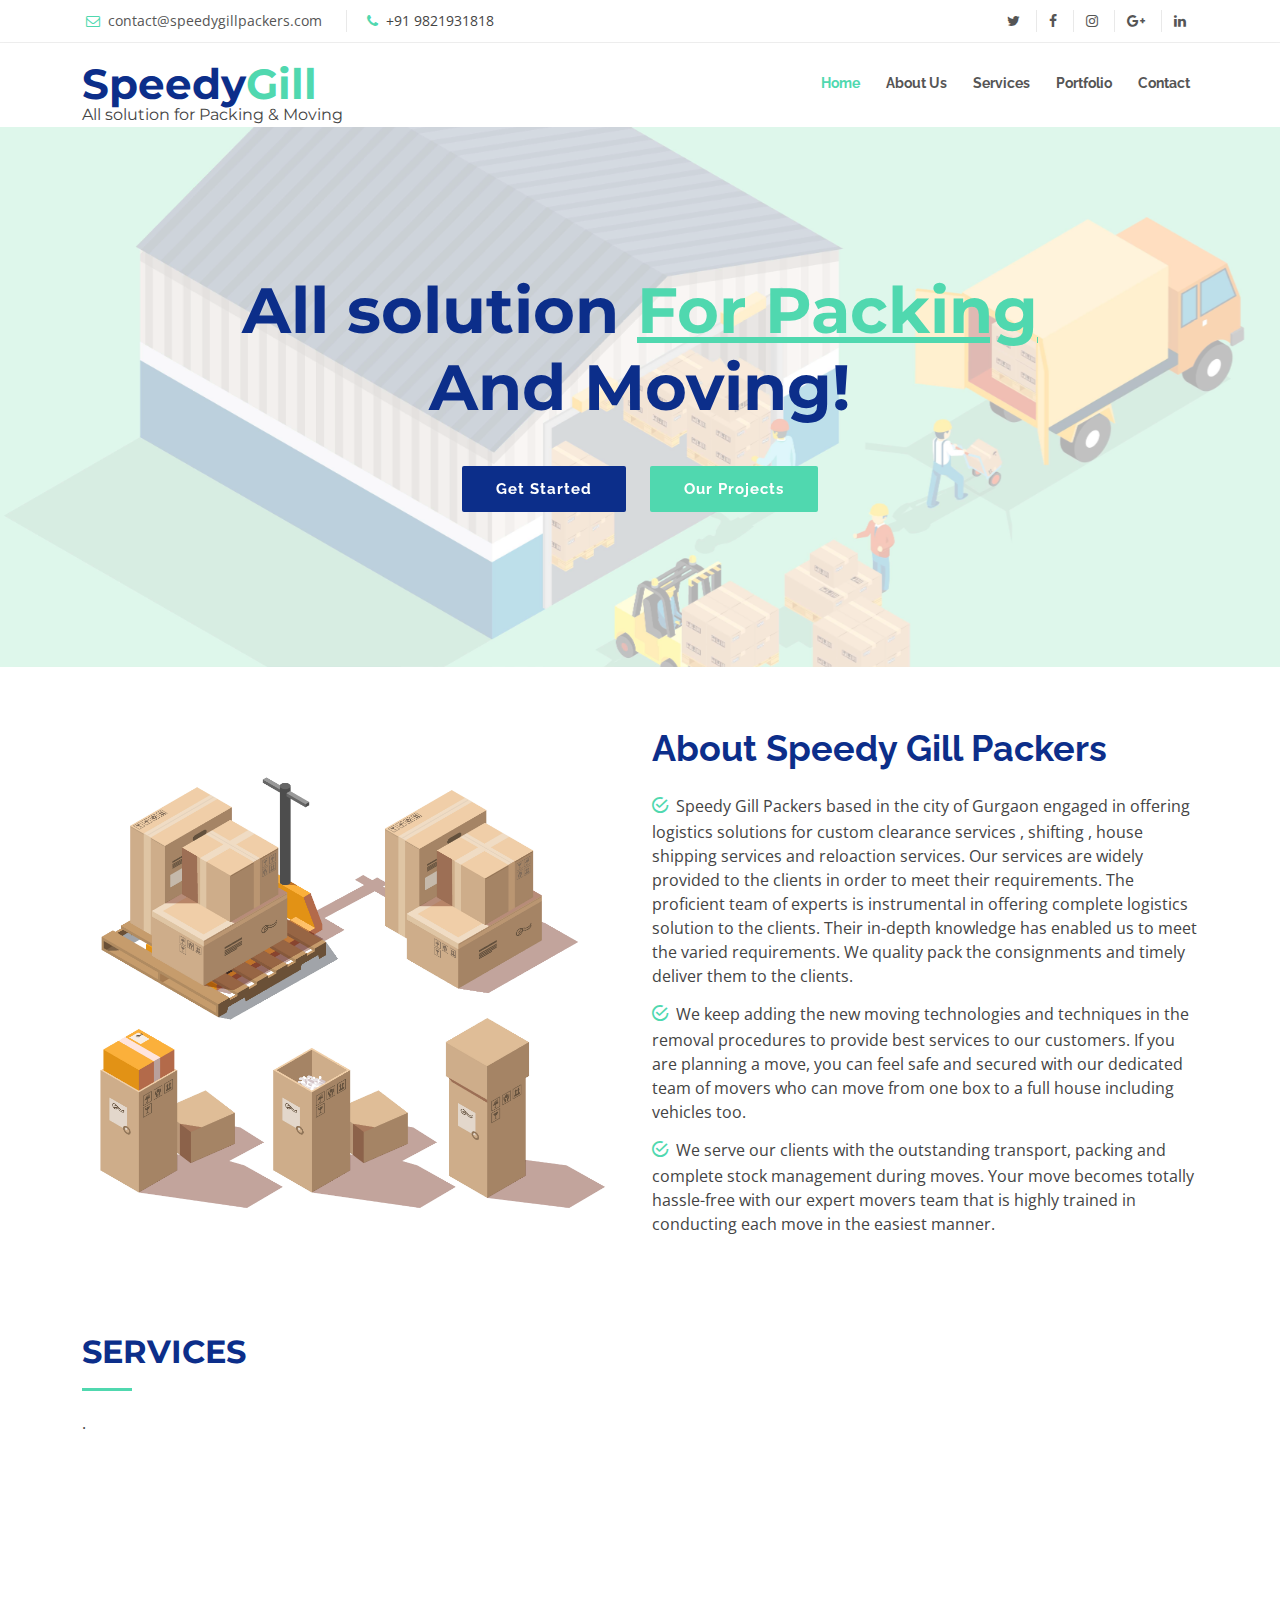
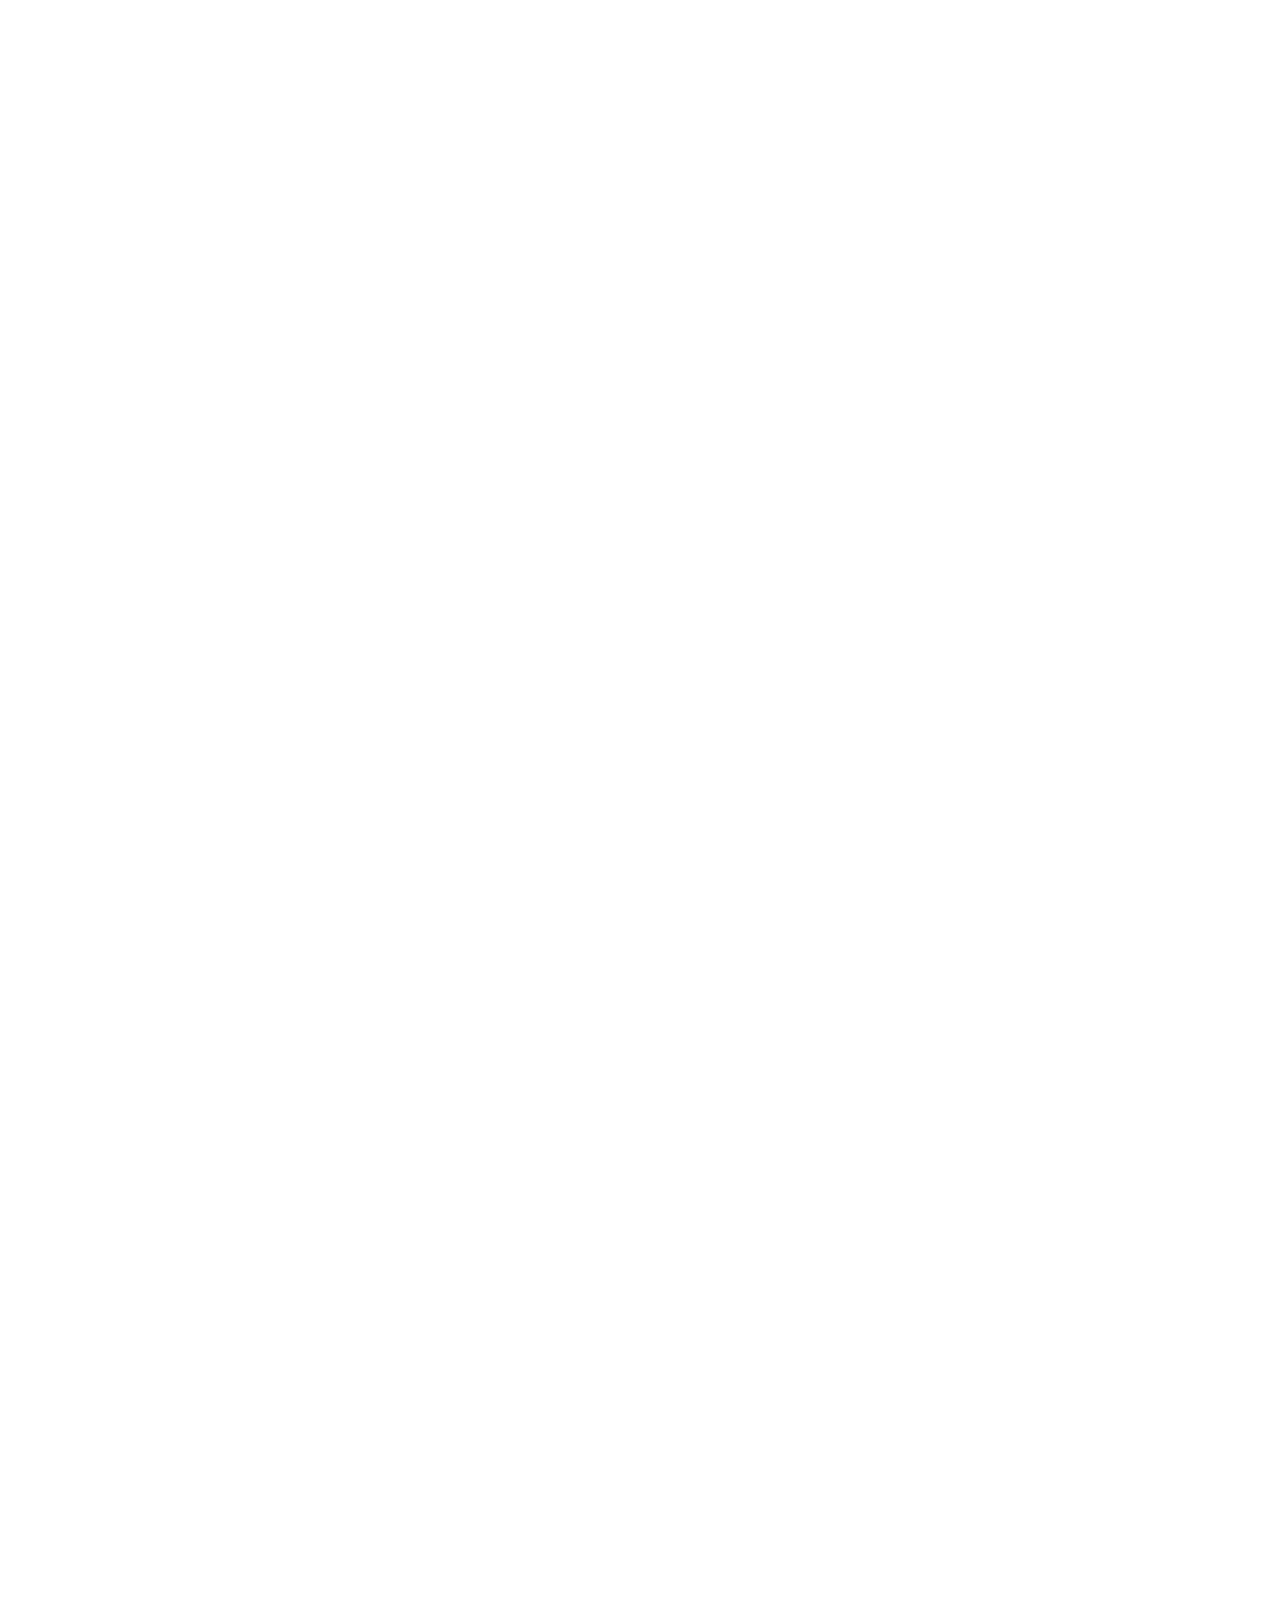
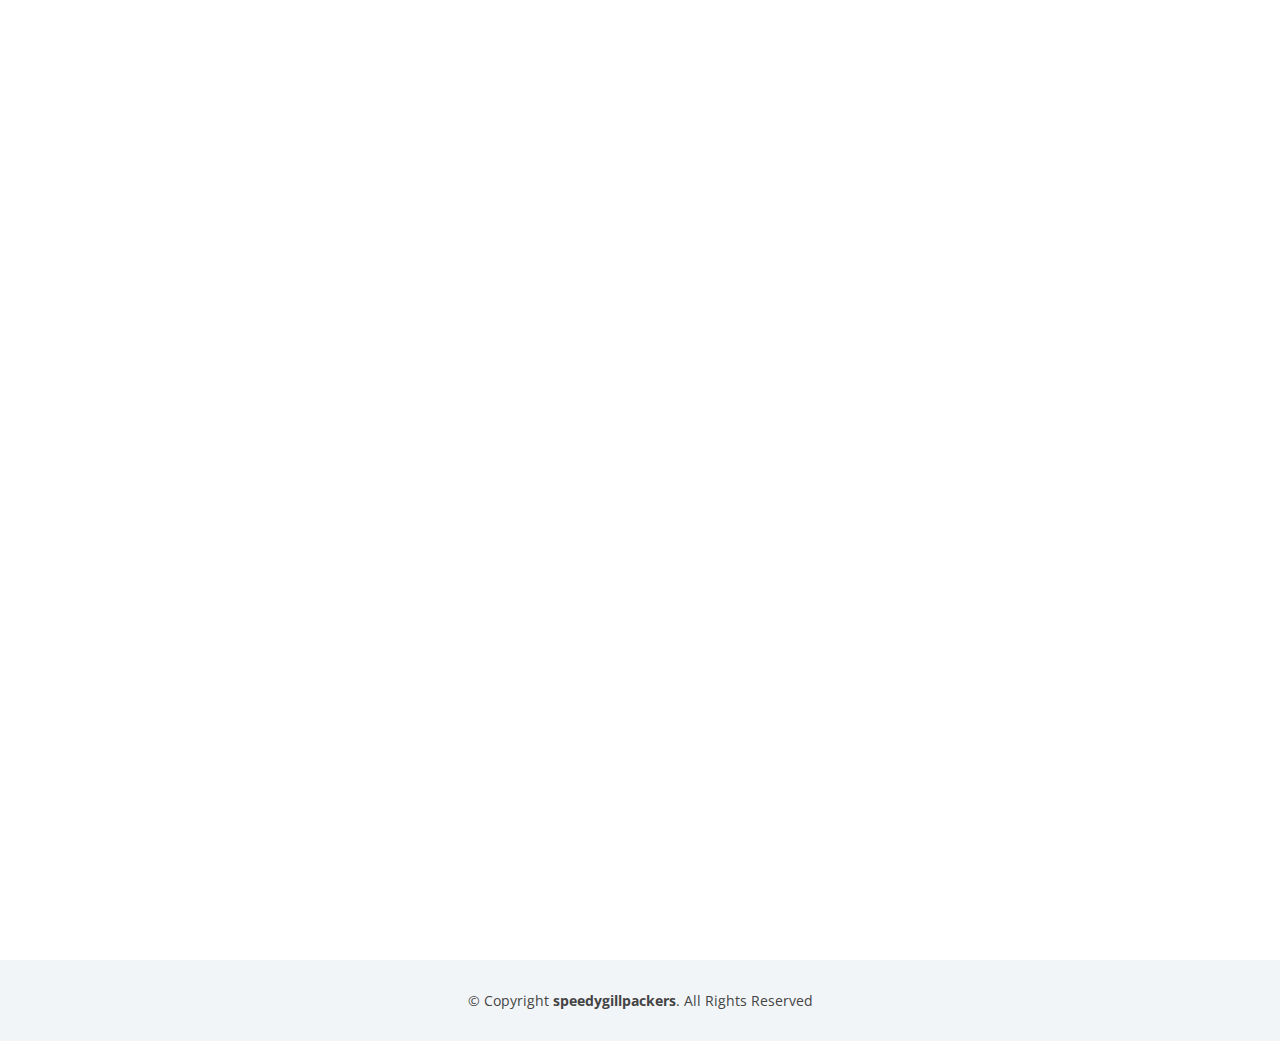
<file: index.html>
<!DOCTYPE html>
<html lang="en">

<head>
  <!-- Google Tag Manager -->
<script>(function(w,d,s,l,i){w[l]=w[l]||[];w[l].push({'gtm.start':
new Date().getTime(),event:'gtm.js'});var f=d.getElementsByTagName(s)[0],
j=d.createElement(s),dl=l!='dataLayer'?'&l='+l:'';j.async=true;j.src=
'https://www.googletagmanager.com/gtm.js?id='+i+dl;f.parentNode.insertBefore(j,f);
})(window,document,'script','dataLayer','GTM-M8RSD6TT');</script>
<!-- End Google Tag Manager -->
  <meta charset="utf-8">
  <meta content="width=device-width, initial-scale=1.0" name="viewport">

 
  <title>Speedy Gill Packers - All Solution for Packing & Moving</title>

  <meta name="description" content=" Speedy Gill Packers based in the city of Gurgaon engaged in offering logistics solutions for custom clearance services , shifting , house shipping services and reloaction services.">
  <meta name="keywords" content=" best packer and mover, packer and mover in gurgaon, household, packer in ncr, house shifting, house moving, loading and unloading" >

  <meta name="author" content="Speedy Gill Packers">

  <meta name="robots" content="index, follow">

  <link rel=“canonical” href=“https://speedygillpackers.com” />

  <!-- Favicons -->
  <link href="assets/img//sg.png" rel="icon">
  <link href="assets/img/apple-touch-icon.png" rel="apple-touch-icon">

  <!-- Google Fonts -->
  <link href="https://fonts.googleapis.com/css?family=Open+Sans:300,300i,400,400i,700,700i|Raleway:300,400,500,700,800|Montserrat:300,400,700" rel="stylesheet">

  <!-- Vendor CSS Files -->
  <link href="assets/vendor/bootstrap/css/bootstrap.min.css" rel="stylesheet">
  <link href="assets/vendor/ionicons/css/ionicons.min.css" rel="stylesheet">
  <link href="assets/vendor/animate.css/animate.min.css" rel="stylesheet">
  <link href="assets/vendor/font-awesome/css/font-awesome.min.css" rel="stylesheet">
  <link href="assets/vendor/venobox/venobox.css" rel="stylesheet">
  <link href="assets/vendor/owl.carousel/assets/owl.carousel.min.css" rel="stylesheet">
  <link href="assets/vendor/boxicons/css/boxicons.min.css" rel="stylesheet">

  <!-- Template Main CSS File -->
  <link href="assets/css/style.css" rel="stylesheet">

  <!-- =======================================================
  * Template Name: Reveal - v3.0.0
  * Template URL: https://bootstrapmade.com/reveal-bootstrap-corporate-template/
  * Author: BootstrapMade.com
  * License: https://bootstrapmade.com/license/
  ======================================================== -->
  
</head>

<body>
  <!-- Google Tag Manager (noscript) -->
<noscript><iframe src="https://www.googletagmanager.com/ns.html?id=GTM-M8RSD6TT"
height="0" width="0" style="display:none;visibility:hidden"></iframe></noscript>
<!-- End Google Tag Manager (noscript) -->

  <!-- ======= Top Bar ======= -->
  <section id="topbar" class="d-none d-lg-flex">
    <div class="container d-flex justify-content-between">
      <div class="contact-info">
        <i class="fa fa-envelope-o"></i> <a href="mailto:contact@speedygillpackers.com">contact@speedygillpackers.com</a>
        <i class="fa fa-phone"></i> +91 9821931818
      </div>
      <div class="social-links">
        <a href="#" class="twitter"><i class="fa fa-twitter"></i></a>
        <a href="https://www.facebook.com/people/Speedy-Gill-Packers-Movers-Gurgaon/100065378562647/" class="facebook"><i class="fa fa-facebook"></i></a>
        <a href="https://www.instagram.com/speedygill_packersmovers" class="instagram"><i class="fa fa-instagram"></i></a>
        <a href="#" class="google-plus"><i class="fa fa-google-plus"></i></a>
        <a href="#" class="linkedin"><i class="fa fa-linkedin"></i></a>
      </div>
    </div>
  </section><!-- End Top Bar-->

  <!-- ======= Header ======= -->
  <header id="header">
    <div class="container d-flex justify-content-between">

      <div id="logo">
        <h1><a href="index.html">Speedy<span>Gill</span></a></h1>
        <h6>All solution for Packing & Moving</h6>
        
        <!-- Uncomment below if you prefer to use an image logo -->
        <!-- <a href="index.html"><img src="assets/img/logo.png" alt="logo"></a>-->
      </div>

      <nav id="nav-menu-container">
        <ul class="nav-menu">
          <li class="menu-active"><a href="/">Home</a></li>
          <li><a href="#about">About Us</a></li>
          <li><a href="#services">Services</a></li>
          <li><a href="#portfolio">Portfolio</a></li>
          
          <!-- <li class="menu-has-children"><a href="">Drop Down</a>
            <ul>
              <li><a href="#">Drop Down 1</a></li>
              <li><a href="#">Drop Down 3</a></li>
              <li><a href="#">Drop Down 4</a></li>
              <li><a href="#">Drop Down 5</a></li>
            </ul>
          </li> -->
          <li><a href="#contact">Contact</a></li>
        </ul>
      </nav><!-- #nav-menu-container -->
    </div>
  </header><!-- End Header -->

  <!-- ======= Intro Section ======= -->
  <section id="intro">

    <div class="intro-content">
      <h2>All solution <span>For Packing</span><br>  And Moving!</h2>
      <div>
        <a href="#about" class="btn-get-started scrollto">Get Started</a>
        <a href="#portfolio" class="btn-projects scrollto">Our Projects</a>
      </div>
    </div>

    <div id="intro-carousel" class="owl-carousel">
      <div class="item" style="background-image: url('assets/img/intro-carousel/1.jpg');"></div>
      <div class="item" style="background-image: url('assets/img/intro-carousel/2.jpg');"></div>
      <div class="item" style="background-image: url('assets/img/intro-carousel/3.jpg');"></div>
      <div class="item" style="background-image: url('assets/img/intro-carousel/4.jpg');"></div>
      <div class="item" style="background-image: url('assets/img/intro-carousel/5.jpg');"></div>
    </div>

  </section><!-- End Intro Section -->

  <main id="main">

    <!-- ======= About Section ======= -->
    <section id="about" class="wow fadeInUp">
      <div class="container">
        <div class="row">
          <div class="col-lg-6 about-img">
            <img src="assets/img/goods.jpg" alt="goods">
          </div>

          <div class="col-lg-6 content">
            <h2>About Speedy Gill Packers</h2>
            
            <ul>
              <li><i class="ion-android-checkmark-circle"></i> Speedy Gill Packers based in the city of Gurgaon engaged in offering logistics solutions for custom clearance services , shifting , house shipping services and reloaction services. Our services are widely provided to the clients in order to meet their requirements. The proficient team of experts is instrumental in offering complete logistics solution to the clients. Their in-depth knowledge has enabled us to meet the varied requirements. We quality pack the consignments and timely deliver them to the clients.</li>
              <li><i class="ion-android-checkmark-circle"></i> We keep adding the new moving technologies and techniques in the removal procedures to provide best services to our customers. If you are planning a move, you can feel safe and secured with our dedicated team of movers who can move from one box to a full house including vehicles too.</li>
              <li><i class="ion-android-checkmark-circle"></i> We serve our clients with the outstanding transport, packing and complete stock management during moves. Your move becomes totally hassle-free with our expert movers team that is highly trained in conducting each move in the easiest manner.</li>
            </ul>

          </div>
        </div>

      </div>
    </section><!-- End About Section -->

    <!-- ======= Services Section ======= -->
    <section id="services">
      <div class="container">
        <div class="section-header">
          <h2>Services</h2>
          <p>.</p>
        </div>

        <div class="row">

          <div class="col-lg-6">
            <div class="box wow fadeInLeft">
              <div class="icon"><i class="fa fa-home"></i></div>
              <h4 class="title"><a href="">Household and office relocation</a></h4>
              <p class="description">Our services include Packing & Moving, Residential Relocation, Commercial Relocation, Industrial Relocation, Loading & Unloading, Packing & Unpacking Services, Warehousing Services.</p>
            </div>
          </div>

          <div class="col-lg-6">
            <div class="box wow fadeInRight">
              <div class="icon"><i class="fa fa-pied-piper-pp"></i></div>
              <h4 class="title"><a href="">Packing and unpacking service</a></h4>
              <p class="description">We offer a packing service using the latest purpose made materials and traditional skills to ensure the safest possible journey for your belongings.</p>
            </div>
          </div>

          <div class="col-lg-6">
            <div class="box wow fadeInLeft" data-wow-delay="0.2s">
              <div class="icon"><i class="fa fa-map-marker"></i></div>
              <h4 class="title"><a href="">Door-to-door service</a></h4>
              <p class="description">The Packers and Movers enlisted under the Home Relocation category provide door to door relocation & moving services with a personal touch.</p>
            </div>
          </div>

          <div class="col-lg-6">
            <div class="box wow fadeInRight" data-wow-delay="0.2s">
              <div class="icon"><i class="fa fa-car"></i></div>
              <h4 class="title"><a href="">Car and bike transportation</a></h4>
              <p class="description">We enhance the customer experience by providing on-time and fully secure car deliveries at budget rates. We endeavor to offer cost effective and personalized car and bike transportation services india.</p>
            </div>
          </div>

        </div>

      </div>
    </section><!-- End Services Section -->


    <!-- ======= Portfolio Section ======= -->
    <section id="portfolio" class="portfolio wow fadeInUp">
      <div class="container">
        <div class="section-header">
          <h2>Our Portfolio</h2>
          <p>We are committed to provide best value for money and offer hassle free resettlement services to our clients.</p>
        </div>

        <div class="row">
          <div class="col-lg-12 d-flex justify-content-center">
            <ul id="portfolio-flters">
              <li data-filter="*" class="filter-active">All</li>
              <li data-filter=".filter-packing">Packing & Moving</li>
              <li data-filter=".filter-shiping">Shipping</li>
              <li data-filter=".filter-delivery">Delivery</li>
            </ul>
          </div>
        </div>

        <div class="row portfolio-container">

          <div class="col-lg-4 portfolio-item filter-delivery">
            <img src="assets/img/portfolio/portfolio-1.jpg" class="img-fluid" alt="">
            <div class="portfolio-info">
              <h4>Delivery</h4>
              
              <a href="assets/img/portfolio/portfolio-1.jpg" data-gall="portfolioGallery" class="venobox preview-link" title="App 1"><i class="bx bx-plus"></i></a>
              
            </div>
          </div>

          <div class="col-lg-4 col-md-6 portfolio-item filter-shiping">
            <img src="assets/img/portfolio/portfolio-2.jpg" class="img-fluid" alt="portfolio">
            <div class="portfolio-info">
              <h4>Shipping</h4>
            
              <a href="assets/img/portfolio/portfolio-2.jpg" data-gall="portfolioGallery" class="venobox preview-link" title="Web 3"><i class="bx bx-plus"></i></a>
              
            </div>
          </div>

          <div class="col-lg-4 col-md-6 portfolio-item filter-shiping">
            <img src="assets/img/portfolio/portfolio-3.jpg" class="img-fluid" alt="portfolio">
            <div class="portfolio-info">
              <h4>Shiping</h4>
              
              <a href="assets/img/portfolio/portfolio-3.jpg" data-gall="portfolioGallery" class="venobox preview-link" title="App 2"><i class="bx bx-plus"></i></a>
              
            </div>
          </div>

          <div class="col-lg-4 col-md-6 portfolio-item filter-packing">
            <img src="assets/img/portfolio/portfolio-4.jpg" class="img-fluid" alt="portfolio">
            <div class="portfolio-info">
              <h4>Packing</h4>
            
              <a href="assets/img/portfolio/portfolio-4.jpg" data-gall="portfolioGallery" class="venobox preview-link" title="Card 2"><i class="bx bx-plus"></i></a>
              
            </div>
          </div>

          <div class="col-lg-4 col-md-6 portfolio-item filter-delivery">
            <img src="assets/img/portfolio/portfolio-5.jpg" class="img-fluid" alt="portfolio">
            <div class="portfolio-info">
              <h4>Delivery</h4>
              
              <a href="assets/img/portfolio/portfolio-5.jpg" data-gall="portfolioGallery" class="venobox preview-link" title="Web 2"><i class="bx bx-plus"></i></a>
              
            </div>
          </div>

          <div class="col-lg-4 col-md-6 portfolio-item filter-packing">
            <img src="assets/img/portfolio/portfolio-6.jpg" class="img-fluid" alt="portfolio">
            <div class="portfolio-info">
              <h4>Packing</h4>
             
              <a href="assets/img/portfolio/portfolio-6.jpg" data-gall="portfolioGallery" class="venobox preview-link" title="App 3"><i class="bx bx-plus"></i></a>
              
            </div>
          </div>

          <div class="col-lg-4 col-md-6 portfolio-item filter-shiping">
            <img src="assets/img/portfolio/portfolio-7.jpg" class="img-fluid" alt="portfolio">
            <div class="portfolio-info">
              <h4>Shiping</h4>
              
              <a href="assets/img/portfolio/portfolio-7.jpg" data-gall="portfolioGallery" class="venobox preview-link" title="Card 1"><i class="bx bx-plus"></i></a>
            </div>
          </div>

          <div class="col-lg-4 col-md-6 portfolio-item filter-packing">
            <img src="assets/img/portfolio/portfolio-8.jpg" class="img-fluid" alt="portfolio">
            <div class="portfolio-info">
              <h4>Packing</h4>
              
              <a href="assets/img/portfolio/portfolio-8.jpg" data-gall="portfolioGallery" class="venobox preview-link" title="Card 3"><i class="bx bx-plus"></i></a>
            </div>
          </div>

          <div class="col-lg-4 col-md-6 portfolio-item filter-delivery">
            <img src="assets/img/portfolio/portfolio-9.jpg" class="img-fluid" alt="portfolio">
            <div class="portfolio-info">
              <h4>Delivery</h4>
          
              <a href="assets/img/portfolio/portfolio-9.jpg" data-gall="portfolioGallery" class="venobox preview-link" title="Web 3"><i class="bx bx-plus"></i></a>
            </div>
          </div>

        </div>

      </div>
    </section><!-- End Portfolio Section -->


    <!-- ======= Call To Action Section ======= -->
    <section id="call-to-action" class="wow fadeInUp">
      <div class="container">
        <div class="row">
          <div class="col-lg-9 text-center text-lg-left">
            <h3 class="cta-title">Call To Action</h3>
            <p class="cta-text">Please get in touch and our expert support team will answer all your questions. A creator-friendly customer support team that’s always just a click away.</p>
          </div>
          <div class="col-lg-3 cta-btn-container text-center">
            <a class="cta-btn align-middle" href="tel:+919821931818">Call To Action</a>
          </div>
        </div>

      </div>
    </section><!-- End Call To Action Section -->

    

    <!-- ======= Contact Section ======= -->
    <section id="contact" class="wow fadeInUp">
      <div class="container">
        <div class="section-header">
          <h2>Contact Us</h2>
          
          <p>Do you have queries and not sure who to contact? Our Allied Movers & Packers Customer Care Staff can answer them all. Clients and associates, We are here to help you and reaction any concerns you might have. Please complete the form below to get in touch.</p>
        </div>

        <div class="row contact-info">

          <div class="col-md-4">
            <div class="contact-address">
              <i class="ion-ios-location-outline"></i>
              <h3>Address</h3>
              <address>Vatika Valante Block D,</address>
              <address>Sector 83 </address>
              <address>Gurugram,Haryana </address>
            </div>
          </div>

          <div class="col-md-4">
            <div class="contact-phone">
              <i class="ion-ios-telephone-outline"></i>
              <h3>Phone Number</h3>
              <p><a href="tel:+919821931818">+91 9821931818</a></p>
            </div>
          </div>

          <div class="col-md-4">
            <div class="contact-email">
              <i class="ion-ios-email-outline"></i>
              <h3>Email</h3>
              <p><a href="mailto:contact@speedygillpackers.com">contact@speedygillpackers.com</a></p>
            </div>
          </div>

        </div>
      </div>

      

      <div class="container">
        <div class="form">
          <form action="forms/contact.php" method="post" role="form" class="php-email-form">
            <div class="row">
              <div class="form-group col-md-6">
                <input type="text" name="name" class="form-control" id="name" placeholder="Your Name" data-rule="minlen:4" data-msg="Please enter at least 4 chars" />
                <div class="validate"></div>
              </div>
              <div class="form-group col-md-6 mt-3 mt-md-0">
                <input type="email" class="form-control" name="email" id="email" placeholder="Your Email" data-rule="email" data-msg="Please enter a valid email" />
                <div class="validate"></div>
              </div>
            </div>
            <div class="form-group mt-3">
              <input type="text" class="form-control" name="subject" id="subject" placeholder="Subject" data-rule="minlen:4" data-msg="Please enter at least 8 chars of subject" />
              <div class="validate"></div>
            </div>
            <div class="form-group mt-3">
              <textarea class="form-control" name="message" rows="5" data-rule="required" data-msg="Please write something for us" placeholder="Message"></textarea>
              <div class="validate"></div>
            </div>

            <div class="mb-3">
              <div class="loading">Loading</div>
              <div class="error-message"></div>
              <div class="sent-message">Your message has been sent. Thank you!</div>
            </div>

            <div class="text-center"><button type="submit">Send Message</button></div>
          </form>
        </div>

      </div>
    </section><!-- End Contact Section -->

  </main><!-- End #main -->

  <!-- ======= Footer ======= -->
  <footer id="footer">
    <div class="container">
      <div class="copyright">
        &copy; Copyright <strong>speedygillpackers</strong>. All Rights Reserved
      </div>
      <div class="credits">
        <!--
        All the links in the footer should remain intact.
        You can delete the links only if you purchased the pro version.
        Licensing information: https://bootstrapmade.com/license/
        Purchase the pro version with working PHP/AJAX contact form: https://bootstrapmade.com/buy/?theme=Reveal
      -->
        
      </div>
    </div>
  </footer><!-- End Footer -->

  <a href="#" class="back-to-top"><i class="fa fa-chevron-up"></i></a>

  <!-- Vendor JS Files -->
  <script src="assets/vendor/jquery/jquery.min.js"></script>
  <script src="assets/vendor/bootstrap/js/bootstrap.bundle.min.js"></script>
  <script src="assets/vendor/jquery.easing/jquery.easing.min.js"></script>
  <script src="assets/vendor/php-email-form/validate.js"></script>
  <script src="assets/vendor/wow/wow.min.js"></script>
  <script src="assets/vendor/venobox/venobox.min.js"></script>
  <script src="assets/vendor/owl.carousel/owl.carousel.min.js"></script>
  <script src="assets/vendor/jquery-sticky/jquery.sticky.js"></script>
  <script src="assets/vendor/superfish/superfish.min.js"></script>
  <script src="assets/vendor/hoverIntent/hoverIntent.js"></script>
  <script src="assets/vendor/isotope-layout/isotope.pkgd.min.js"></script>

  <!-- Template Main JS File -->
  <script src="assets/js/main.js"></script>

</body>

</html>
</file>
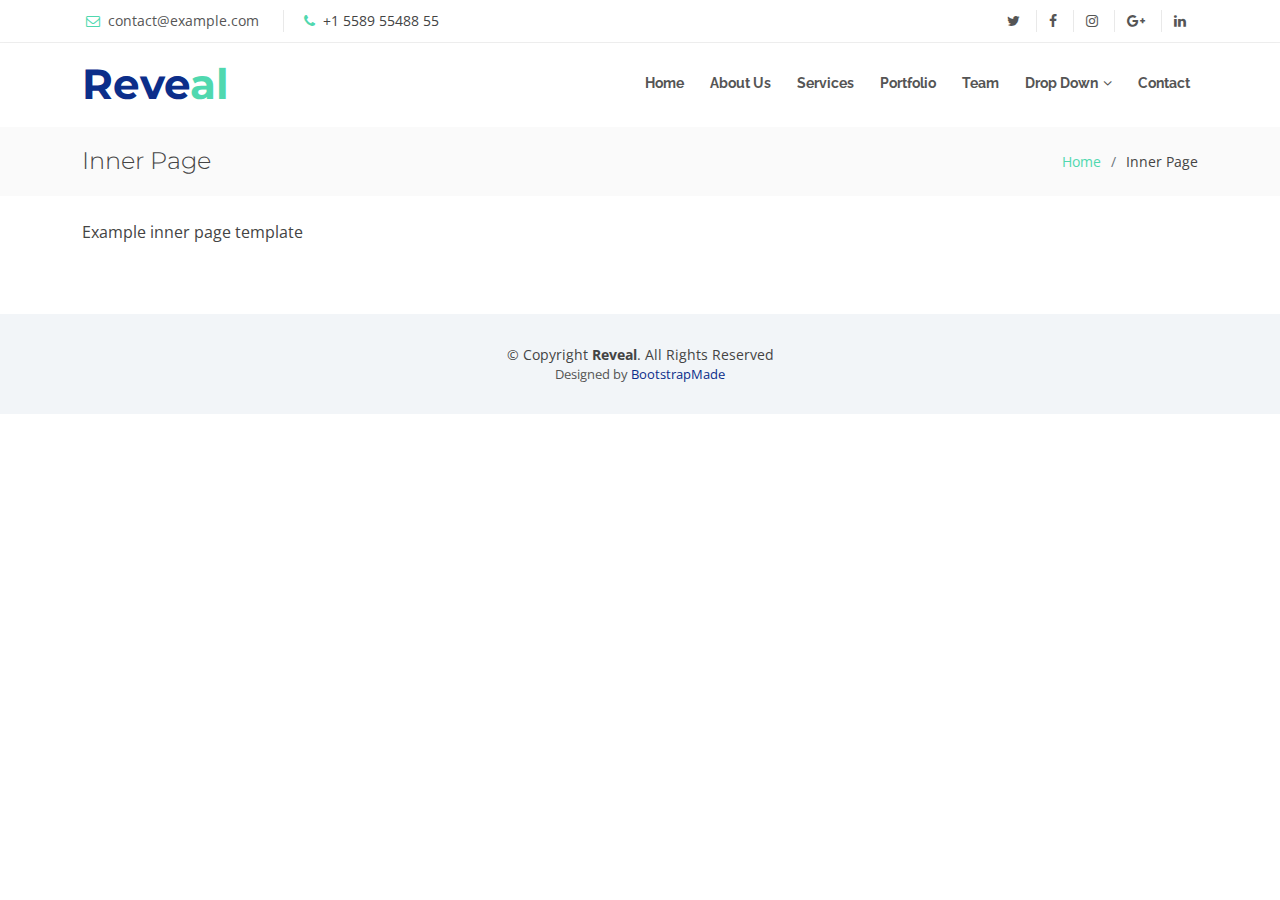
<file: inner-page.html>
<!DOCTYPE html>
<html lang="en">

<head>
  <meta charset="utf-8">
  <meta content="width=device-width, initial-scale=1.0" name="viewport">

  <title>Inner Page - Reveal Bootstrap Template</title>
  <meta content="" name="description">
  <meta content="" name="keywords">

  <!-- Favicons -->
  <link href="assets/img/favicon.png" rel="icon">
  <link href="assets/img/apple-touch-icon.png" rel="apple-touch-icon">

  <!-- Google Fonts -->
  <link href="https://fonts.googleapis.com/css?family=Open+Sans:300,300i,400,400i,700,700i|Raleway:300,400,500,700,800|Montserrat:300,400,700" rel="stylesheet">

  <!-- Vendor CSS Files -->
  <link href="assets/vendor/bootstrap/css/bootstrap.min.css" rel="stylesheet">
  <link href="assets/vendor/ionicons/css/ionicons.min.css" rel="stylesheet">
  <link href="assets/vendor/animate.css/animate.min.css" rel="stylesheet">
  <link href="assets/vendor/font-awesome/css/font-awesome.min.css" rel="stylesheet">
  <link href="assets/vendor/venobox/venobox.css" rel="stylesheet">
  <link href="assets/vendor/owl.carousel/assets/owl.carousel.min.css" rel="stylesheet">
  <link href="assets/vendor/boxicons/css/boxicons.min.css" rel="stylesheet">

  <!-- Template Main CSS File -->
  <link href="assets/css/style.css" rel="stylesheet">

  <!-- =======================================================
  * Template Name: Reveal - v3.0.0
  * Template URL: https://bootstrapmade.com/reveal-bootstrap-corporate-template/
  * Author: BootstrapMade.com
  * License: https://bootstrapmade.com/license/
  ======================================================== -->
</head>

<body>

  <!-- ======= Top Bar ======= -->
  <section id="topbar" class="d-none d-lg-flex">
    <div class="container d-flex justify-content-between">
      <div class="contact-info">
        <i class="fa fa-envelope-o"></i> <a href="mailto:contact@example.com">contact@example.com</a>
        <i class="fa fa-phone"></i> +1 5589 55488 55
      </div>
      <div class="social-links">
        <a href="#" class="twitter"><i class="fa fa-twitter"></i></a>
        <a href="#" class="facebook"><i class="fa fa-facebook"></i></a>
        <a href="#" class="instagram"><i class="fa fa-instagram"></i></a>
        <a href="#" class="google-plus"><i class="fa fa-google-plus"></i></a>
        <a href="#" class="linkedin"><i class="fa fa-linkedin"></i></a>
      </div>
    </div>
  </section><!-- End Top Bar-->

  <!-- ======= Header ======= -->
  <header id="header">
    <div class="container d-flex justify-content-between">

      <div id="logo">
        <h1><a href="index.html">Reve<span>al</span></a></h1>
        <!-- Uncomment below if you prefer to use an image logo -->
        <!-- <a href="index.html"><img src="assets/img/logo.png" alt=""></a>-->
      </div>

      <nav id="nav-menu-container">
        <ul class="nav-menu">
          <li><a href="index.html">Home</a></li>
          <li><a href="#about">About Us</a></li>
          <li><a href="#services">Services</a></li>
          <li><a href="#portfolio">Portfolio</a></li>
          <li><a href="#team">Team</a></li>
          <li class="menu-has-children"><a href="">Drop Down</a>
            <ul>
              <li><a href="#">Drop Down 1</a></li>
              <li><a href="#">Drop Down 3</a></li>
              <li><a href="#">Drop Down 4</a></li>
              <li><a href="#">Drop Down 5</a></li>
            </ul>
          </li>
          <li><a href="#contact">Contact</a></li>
        </ul>
      </nav><!-- #nav-menu-container -->
    </div>
  </header><!-- End Header -->

  <main id="main">

    <!-- ======= Breadcrumbs Section ======= -->
    <section class="breadcrumbs">
      <div class="container">

        <div class="d-flex justify-content-between align-items-center">
          <h2>Inner Page</h2>
          <ol>
            <li><a href="index.html">Home</a></li>
            <li>Inner Page</li>
          </ol>
        </div>

      </div>
    </section><!-- End Breadcrumbs Section -->

    <section class="inner-page pt-4">
      <div class="container">
        <p>
          Example inner page template
        </p>
      </div>
    </section>

  </main><!-- End #main -->

  <!-- ======= Footer ======= -->
  <footer id="footer">
    <div class="container">
      <div class="copyright">
        &copy; Copyright <strong>Reveal</strong>. All Rights Reserved
      </div>
      <div class="credits">
        <!--
        All the links in the footer should remain intact.
        You can delete the links only if you purchased the pro version.
        Licensing information: https://bootstrapmade.com/license/
        Purchase the pro version with working PHP/AJAX contact form: https://bootstrapmade.com/buy/?theme=Reveal
      -->
        Designed by <a href="https://bootstrapmade.com/">BootstrapMade</a>
      </div>
    </div>
  </footer><!-- End Footer -->

  <a href="#" class="back-to-top"><i class="fa fa-chevron-up"></i></a>

  <!-- Vendor JS Files -->
  <script src="assets/vendor/jquery/jquery.min.js"></script>
  <script src="assets/vendor/bootstrap/js/bootstrap.bundle.min.js"></script>
  <script src="assets/vendor/jquery.easing/jquery.easing.min.js"></script>
  <script src="assets/vendor/php-email-form/validate.js"></script>
  <script src="assets/vendor/wow/wow.min.js"></script>
  <script src="assets/vendor/venobox/venobox.min.js"></script>
  <script src="assets/vendor/owl.carousel/owl.carousel.min.js"></script>
  <script src="assets/vendor/jquery-sticky/jquery.sticky.js"></script>
  <script src="assets/vendor/superfish/superfish.min.js"></script>
  <script src="assets/vendor/hoverIntent/hoverIntent.js"></script>
  <script src="assets/vendor/isotope-layout/isotope.pkgd.min.js"></script>

  <!-- Template Main JS File -->
  <script src="assets/js/main.js"></script>

</body>

</html>
</file>
<file: assets/vendor/venobox/venobox.css>
/* ------ venobox.css --------*/
.vbox-overlay *, .vbox-overlay *:before, .vbox-overlay *:after{
    -webkit-backface-visibility: hidden;
    -webkit-box-sizing:border-box;
    -moz-box-sizing:border-box;
    box-sizing:border-box;
}
.vbox-overlay * { 
    -webkit-backface-visibility: visible;
    backface-visibility: visible;
}
.vbox-overlay{
    display: -webkit-flex;
    display: flex;
    -webkit-flex-direction: column;
    flex-direction: column;
    -webkit-justify-content: center;
    justify-content: center;
    -webkit-align-items: center;
    align-items: center;
    position: fixed;
    left: 0;
    top: 0;
    bottom: 0;
    right: 0;
    z-index: 999999;
}

/* ----- navigation ----- */
.vbox-title{
    width: 100%;
    height: 40px;
    float: left;
    text-align: center;
    line-height: 28px;
    font-size: 12px;
    padding: 6px 50px;
    overflow: hidden;
    position: fixed;
    display: none;
    left: 0;
    z-index: 89;
}
.vbox-close{
    cursor: pointer;
    position: fixed;
    top: -1px;
    right: 0;
    width: 50px;
    height: 40px;
    padding: 6px;
    display: block;
    background-position:10px center;
    overflow: hidden;
    font-size: 24px;
    line-height: 1;
    text-align: center;
    z-index: 99;
}
.vbox-left{
    cursor: pointer;
    position: fixed;
    left: 0;
    height: 40px;
    overflow: hidden;
    line-height: 28px;
    font-size: 12px;
    z-index: 99;
    display: flex;
    align-items:center;
}
.vbox-num{
    display: inline-block;
    margin: 6px 0 6px 15px;
}
/* ----- Social share ----- */
.vbox-share{
    line-height: 28px;
    font-size: 12px;
    overflow: hidden;
    position: fixed;
    left: 0;
    z-index: 98;
    display: flex;
    align-items:center;
    justify-content: center;
    width: 100%;
    text-align: center;
}
.vbox-share svg{
    max-height: 28px;
    width: 28px;
    z-index: 10;
    margin-left: 12px;
    margin-top: 6px;
    margin-bottom: 6px;
    vertical-align: middle;
}


/* ----- navigation ARROWS ----- */
.vbox-next, .vbox-prev{
    position: fixed;
    top: 50%;
    margin-top: -15px;
    overflow: hidden;
    cursor: pointer;
    display: block;
    width: 45px;
    height: 45px;
    z-index: 99;
}
.vbox-next span, .vbox-prev span{
    position: relative;
    width: 20px;
    height: 20px;
    border: 2px solid transparent;
    border-top-color: #B6B6B6;
    border-right-color: #B6B6B6;
    text-indent: -100px;
    position: absolute;
    top: 8px;
    display: block;
}
.vbox-prev{
    left: 15px;
}
.vbox-next{
    right: 15px;
}
.vbox-prev span{
    left: 10px;
    -ms-transform: rotate(-135deg);
    -webkit-transform: rotate(-135deg);
    transform: rotate(-135deg);
}
.vbox-next span{
    -ms-transform: rotate(45deg);
    -webkit-transform: rotate(45deg);
    transform: rotate(45deg);
    right: 10px;
}
/* ------- inline window ------ */
.vbox-inline{
    width: 420px;
    height: 315px;
    height: 70vh;
    padding: 10px;
    background: #fff;
    margin: 0 auto;
    overflow: auto;
    text-align: left;
}
/* ------- Video & iFrames window ------ */
.venoframe{
    max-width: 100%;
    width: 100%;
    border: none;
    width: 100%;
    height: 260px;
    height: 70vh;
}
.venoframe.vbvid{
    height: 260px;
}
@media (min-width: 768px) {
    .venoframe, .vbox-inline{
        width: 90%;
        height: 360px;
        height: 70vh;
    }
    .venoframe.vbvid{
        width: 640px;
        height: 360px;
    }
}
@media (min-width: 992px) {
    .venoframe, .vbox-inline{
        max-width: 1200px;
        width: 80%;
        height: 540px;
        height: 70vh;
    }
    .venoframe.vbvid{
        width: 960px;
        height: 540px;
    }
}
/* 
Please do NOT edit this part! 
or at least read this note: http://i.imgur.com/7C0ws9e.gif
*/
.vbox-open{
    overflow: hidden;
}
.vbox-container{
    position: absolute;
    left: 0;
    right: 0;
    top: 0;
    bottom: 0;
    overflow-x: hidden;
    overflow-y: scroll;
    overflow-scrolling: touch;
    -webkit-overflow-scrolling: touch;
    z-index: 20;
    max-height: 100%;

}

.vbox-content{
    text-align: center;
    float: left;
    width: 100%;
    position: relative;
    overflow: hidden;
    padding: 20px 4%;
}
.vbox-container img{
    max-width: 100%;
    height: auto;
}
.vbox-figlio{
    box-shadow: 0 0 12px rgba(0,0,0,0.19), 0 6px 6px rgba(0,0,0,0.23);
    max-width: 100%;
    text-align: initial;
}
img.vbox-figlio{
    -webkit-user-select: none;
-khtml-user-select: none;
-moz-user-select: none;
-o-user-select: none;
user-select: none;
}
.vbox-content.swipe-left{
    margin-left: -200px !important;
}
.vbox-content.swipe-right{
    margin-left: 200px !important;
}
.vbox-animated{
    webkit-transition: margin 300ms ease-out;
    transition: margin 300ms ease-out;
}

/* ---------- preloader ----------
 * SPINKIT 
 * http://tobiasahlin.com/spinkit/
-------------------------------- */
.sk-double-bounce,.sk-rotating-plane{width:40px;height:40px;margin:40px auto}.sk-rotating-plane{background-color:#333;-webkit-animation:sk-rotatePlane 1.2s infinite ease-in-out;animation:sk-rotatePlane 1.2s infinite ease-in-out}@-webkit-keyframes sk-rotatePlane{0%{-webkit-transform:perspective(120px) rotateX(0) rotateY(0);transform:perspective(120px) rotateX(0) rotateY(0)}50%{-webkit-transform:perspective(120px) rotateX(-180.1deg) rotateY(0);transform:perspective(120px) rotateX(-180.1deg) rotateY(0)}100%{-webkit-transform:perspective(120px) rotateX(-180deg) rotateY(-179.9deg);transform:perspective(120px) rotateX(-180deg) rotateY(-179.9deg)}}@keyframes sk-rotatePlane{0%{-webkit-transform:perspective(120px) rotateX(0) rotateY(0);transform:perspective(120px) rotateX(0) rotateY(0)}50%{-webkit-transform:perspective(120px) rotateX(-180.1deg) rotateY(0);transform:perspective(120px) rotateX(-180.1deg) rotateY(0)}100%{-webkit-transform:perspective(120px) rotateX(-180deg) rotateY(-179.9deg);transform:perspective(120px) rotateX(-180deg) rotateY(-179.9deg)}}.sk-double-bounce{position:relative}.sk-double-bounce .sk-child{width:100%;height:100%;border-radius:50%;background-color:#333;opacity:.6;position:absolute;top:0;left:0;-webkit-animation:sk-doubleBounce 2s infinite ease-in-out;animation:sk-doubleBounce 2s infinite ease-in-out}.sk-chasing-dots .sk-child,.sk-spinner-pulse,.sk-three-bounce .sk-child{background-color:#333;border-radius:100%}.sk-double-bounce .sk-double-bounce2{-webkit-animation-delay:-1s;animation-delay:-1s}@-webkit-keyframes sk-doubleBounce{0%,100%{-webkit-transform:scale(0);transform:scale(0)}50%{-webkit-transform:scale(1);transform:scale(1)}}@keyframes sk-doubleBounce{0%,100%{-webkit-transform:scale(0);transform:scale(0)}50%{-webkit-transform:scale(1);transform:scale(1)}}.sk-wave{margin:40px auto;width:50px;height:40px;text-align:center;font-size:10px}.sk-wave .sk-rect{background-color:#333;height:100%;width:6px;display:inline-block;-webkit-animation:sk-waveStretchDelay 1.2s infinite ease-in-out;animation:sk-waveStretchDelay 1.2s infinite ease-in-out}.sk-wave .sk-rect1{-webkit-animation-delay:-1.2s;animation-delay:-1.2s}.sk-wave .sk-rect2{-webkit-animation-delay:-1.1s;animation-delay:-1.1s}.sk-wave .sk-rect3{-webkit-animation-delay:-1s;animation-delay:-1s}.sk-wave .sk-rect4{-webkit-animation-delay:-.9s;animation-delay:-.9s}.sk-wave .sk-rect5{-webkit-animation-delay:-.8s;animation-delay:-.8s}@-webkit-keyframes sk-waveStretchDelay{0%,100%,40%{-webkit-transform:scaleY(.4);transform:scaleY(.4)}20%{-webkit-transform:scaleY(1);transform:scaleY(1)}}@keyframes sk-waveStretchDelay{0%,100%,40%{-webkit-transform:scaleY(.4);transform:scaleY(.4)}20%{-webkit-transform:scaleY(1);transform:scaleY(1)}}.sk-wandering-cubes{margin:40px auto;width:40px;height:40px;position:relative}.sk-wandering-cubes .sk-cube{background-color:#333;width:10px;height:10px;position:absolute;top:0;left:0;-webkit-animation:sk-wanderingCube 1.8s ease-in-out -1.8s infinite both;animation:sk-wanderingCube 1.8s ease-in-out -1.8s infinite both}.sk-chasing-dots,.sk-spinner-pulse{width:40px;height:40px;margin:40px auto}.sk-wandering-cubes .sk-cube2{-webkit-animation-delay:-.9s;animation-delay:-.9s}@-webkit-keyframes sk-wanderingCube{0%{-webkit-transform:rotate(0);transform:rotate(0)}25%{-webkit-transform:translateX(30px) rotate(-90deg) scale(.5);transform:translateX(30px) rotate(-90deg) scale(.5)}50%{-webkit-transform:translateX(30px) translateY(30px) rotate(-179deg);transform:translateX(30px) translateY(30px) rotate(-179deg)}50.1%{-webkit-transform:translateX(30px) translateY(30px) rotate(-180deg);transform:translateX(30px) translateY(30px) rotate(-180deg)}75%{-webkit-transform:translateX(0) translateY(30px) rotate(-270deg) scale(.5);transform:translateX(0) translateY(30px) rotate(-270deg) scale(.5)}100%{-webkit-transform:rotate(-360deg);transform:rotate(-360deg)}}@keyframes sk-wanderingCube{0%{-webkit-transform:rotate(0);transform:rotate(0)}25%{-webkit-transform:translateX(30px) rotate(-90deg) scale(.5);transform:translateX(30px) rotate(-90deg) scale(.5)}50%{-webkit-transform:translateX(30px) translateY(30px) rotate(-179deg);transform:translateX(30px) translateY(30px) rotate(-179deg)}50.1%{-webkit-transform:translateX(30px) translateY(30px) rotate(-180deg);transform:translateX(30px) translateY(30px) rotate(-180deg)}75%{-webkit-transform:translateX(0) translateY(30px) rotate(-270deg) scale(.5);transform:translateX(0) translateY(30px) rotate(-270deg) scale(.5)}100%{-webkit-transform:rotate(-360deg);transform:rotate(-360deg)}}.sk-spinner-pulse{-webkit-animation:sk-pulseScaleOut 1s infinite ease-in-out;animation:sk-pulseScaleOut 1s infinite ease-in-out}@-webkit-keyframes sk-pulseScaleOut{0%{-webkit-transform:scale(0);transform:scale(0)}100%{-webkit-transform:scale(1);transform:scale(1);opacity:0}}@keyframes sk-pulseScaleOut{0%{-webkit-transform:scale(0);transform:scale(0)}100%{-webkit-transform:scale(1);transform:scale(1);opacity:0}}.sk-chasing-dots{position:relative;text-align:center;-webkit-animation:sk-chasingDotsRotate 2s infinite linear;animation:sk-chasingDotsRotate 2s infinite linear}.sk-chasing-dots .sk-child{width:60%;height:60%;display:inline-block;position:absolute;top:0;-webkit-animation:sk-chasingDotsBounce 2s infinite ease-in-out;animation:sk-chasingDotsBounce 2s infinite ease-in-out}.sk-chasing-dots .sk-dot2{top:auto;bottom:0;-webkit-animation-delay:-1s;animation-delay:-1s}@-webkit-keyframes sk-chasingDotsRotate{100%{-webkit-transform:rotate(360deg);transform:rotate(360deg)}}@keyframes sk-chasingDotsRotate{100%{-webkit-transform:rotate(360deg);transform:rotate(360deg)}}@-webkit-keyframes sk-chasingDotsBounce{0%,100%{-webkit-transform:scale(0);transform:scale(0)}50%{-webkit-transform:scale(1);transform:scale(1)}}@keyframes sk-chasingDotsBounce{0%,100%{-webkit-transform:scale(0);transform:scale(0)}50%{-webkit-transform:scale(1);transform:scale(1)}}.sk-three-bounce{margin:40px auto;width:80px;text-align:center}.sk-three-bounce .sk-child{width:20px;height:20px;display:inline-block;-webkit-animation:sk-three-bounce 1.4s ease-in-out 0s infinite both;animation:sk-three-bounce 1.4s ease-in-out 0s infinite both}.sk-circle .sk-child:before,.sk-fading-circle .sk-circle:before{display:block;border-radius:100%;content:'';background-color:#333}.sk-three-bounce .sk-bounce1{-webkit-animation-delay:-.32s;animation-delay:-.32s}.sk-three-bounce .sk-bounce2{-webkit-animation-delay:-.16s;animation-delay:-.16s}@-webkit-keyframes sk-three-bounce{0%,100%,80%{-webkit-transform:scale(0);transform:scale(0)}40%{-webkit-transform:scale(1);transform:scale(1)}}@keyframes sk-three-bounce{0%,100%,80%{-webkit-transform:scale(0);transform:scale(0)}40%{-webkit-transform:scale(1);transform:scale(1)}}.sk-circle{margin:40px auto;width:40px;height:40px;position:relative}.sk-circle .sk-child{width:100%;height:100%;position:absolute;left:0;top:0}.sk-circle .sk-child:before{margin:0 auto;width:15%;height:15%;-webkit-animation:sk-circleBounceDelay 1.2s infinite ease-in-out both;animation:sk-circleBounceDelay 1.2s infinite ease-in-out both}.sk-circle .sk-circle2{-webkit-transform:rotate(30deg);-ms-transform:rotate(30deg);transform:rotate(30deg)}.sk-circle .sk-circle3{-webkit-transform:rotate(60deg);-ms-transform:rotate(60deg);transform:rotate(60deg)}.sk-circle .sk-circle4{-webkit-transform:rotate(90deg);-ms-transform:rotate(90deg);transform:rotate(90deg)}.sk-circle .sk-circle5{-webkit-transform:rotate(120deg);-ms-transform:rotate(120deg);transform:rotate(120deg)}.sk-circle .sk-circle6{-webkit-transform:rotate(150deg);-ms-transform:rotate(150deg);transform:rotate(150deg)}.sk-circle .sk-circle7{-webkit-transform:rotate(180deg);-ms-transform:rotate(180deg);transform:rotate(180deg)}.sk-circle .sk-circle8{-webkit-transform:rotate(210deg);-ms-transform:rotate(210deg);transform:rotate(210deg)}.sk-circle .sk-circle9{-webkit-transform:rotate(240deg);-ms-transform:rotate(240deg);transform:rotate(240deg)}.sk-circle .sk-circle10{-webkit-transform:rotate(270deg);-ms-transform:rotate(270deg);transform:rotate(270deg)}.sk-circle .sk-circle11{-webkit-transform:rotate(300deg);-ms-transform:rotate(300deg);transform:rotate(300deg)}.sk-circle .sk-circle12{-webkit-transform:rotate(330deg);-ms-transform:rotate(330deg);transform:rotate(330deg)}.sk-circle .sk-circle2:before{-webkit-animation-delay:-1.1s;animation-delay:-1.1s}.sk-circle .sk-circle3:before{-webkit-animation-delay:-1s;animation-delay:-1s}.sk-circle .sk-circle4:before{-webkit-animation-delay:-.9s;animation-delay:-.9s}.sk-circle .sk-circle5:before{-webkit-animation-delay:-.8s;animation-delay:-.8s}.sk-circle .sk-circle6:before{-webkit-animation-delay:-.7s;animation-delay:-.7s}.sk-circle .sk-circle7:before{-webkit-animation-delay:-.6s;animation-delay:-.6s}.sk-circle .sk-circle8:before{-webkit-animation-delay:-.5s;animation-delay:-.5s}.sk-circle .sk-circle9:before{-webkit-animation-delay:-.4s;animation-delay:-.4s}.sk-circle .sk-circle10:before{-webkit-animation-delay:-.3s;animation-delay:-.3s}.sk-circle .sk-circle11:before{-webkit-animation-delay:-.2s;animation-delay:-.2s}.sk-circle .sk-circle12:before{-webkit-animation-delay:-.1s;animation-delay:-.1s}@-webkit-keyframes sk-circleBounceDelay{0%,100%,80%{-webkit-transform:scale(0);transform:scale(0)}40%{-webkit-transform:scale(1);transform:scale(1)}}@keyframes sk-circleBounceDelay{0%,100%,80%{-webkit-transform:scale(0);transform:scale(0)}40%{-webkit-transform:scale(1);transform:scale(1)}}.sk-cube-grid{width:40px;height:40px;margin:40px auto}.sk-cube-grid .sk-cube{width:33.33%;height:33.33%;background-color:#333;float:left;-webkit-animation:sk-cubeGridScaleDelay 1.3s infinite ease-in-out;animation:sk-cubeGridScaleDelay 1.3s infinite ease-in-out}.sk-cube-grid .sk-cube1{-webkit-animation-delay:.2s;animation-delay:.2s}.sk-cube-grid .sk-cube2{-webkit-animation-delay:.3s;animation-delay:.3s}.sk-cube-grid .sk-cube3{-webkit-animation-delay:.4s;animation-delay:.4s}.sk-cube-grid .sk-cube4{-webkit-animation-delay:.1s;animation-delay:.1s}.sk-cube-grid .sk-cube5{-webkit-animation-delay:.2s;animation-delay:.2s}.sk-cube-grid .sk-cube6{-webkit-animation-delay:.3s;animation-delay:.3s}.sk-cube-grid .sk-cube7{-webkit-animation-delay:0ms;animation-delay:0ms}.sk-cube-grid .sk-cube8{-webkit-animation-delay:.1s;animation-delay:.1s}.sk-cube-grid .sk-cube9{-webkit-animation-delay:.2s;animation-delay:.2s}@-webkit-keyframes sk-cubeGridScaleDelay{0%,100%,70%{-webkit-transform:scale3D(1,1,1);transform:scale3D(1,1,1)}35%{-webkit-transform:scale3D(0,0,1);transform:scale3D(0,0,1)}}@keyframes sk-cubeGridScaleDelay{0%,100%,70%{-webkit-transform:scale3D(1,1,1);transform:scale3D(1,1,1)}35%{-webkit-transform:scale3D(0,0,1);transform:scale3D(0,0,1)}}.sk-fading-circle{margin:40px auto;width:40px;height:40px;position:relative}.sk-fading-circle .sk-circle{width:100%;height:100%;position:absolute;left:0;top:0}.sk-fading-circle .sk-circle:before{margin:0 auto;width:15%;height:15%;-webkit-animation:sk-circleFadeDelay 1.2s infinite ease-in-out both;animation:sk-circleFadeDelay 1.2s infinite ease-in-out both}.sk-fading-circle .sk-circle2{-webkit-transform:rotate(30deg);-ms-transform:rotate(30deg);transform:rotate(30deg)}.sk-fading-circle .sk-circle3{-webkit-transform:rotate(60deg);-ms-transform:rotate(60deg);transform:rotate(60deg)}.sk-fading-circle .sk-circle4{-webkit-transform:rotate(90deg);-ms-transform:rotate(90deg);transform:rotate(90deg)}.sk-fading-circle .sk-circle5{-webkit-transform:rotate(120deg);-ms-transform:rotate(120deg);transform:rotate(120deg)}.sk-fading-circle .sk-circle6{-webkit-transform:rotate(150deg);-ms-transform:rotate(150deg);transform:rotate(150deg)}.sk-fading-circle .sk-circle7{-webkit-transform:rotate(180deg);-ms-transform:rotate(180deg);transform:rotate(180deg)}.sk-fading-circle .sk-circle8{-webkit-transform:rotate(210deg);-ms-transform:rotate(210deg);transform:rotate(210deg)}.sk-fading-circle .sk-circle9{-webkit-transform:rotate(240deg);-ms-transform:rotate(240deg);transform:rotate(240deg)}.sk-fading-circle .sk-circle10{-webkit-transform:rotate(270deg);-ms-transform:rotate(270deg);transform:rotate(270deg)}.sk-fading-circle .sk-circle11{-webkit-transform:rotate(300deg);-ms-transform:rotate(300deg);transform:rotate(300deg)}.sk-fading-circle .sk-circle12{-webkit-transform:rotate(330deg);-ms-transform:rotate(330deg);transform:rotate(330deg)}.sk-fading-circle .sk-circle2:before{-webkit-animation-delay:-1.1s;animation-delay:-1.1s}.sk-fading-circle .sk-circle3:before{-webkit-animation-delay:-1s;animation-delay:-1s}.sk-fading-circle .sk-circle4:before{-webkit-animation-delay:-.9s;animation-delay:-.9s}.sk-fading-circle .sk-circle5:before{-webkit-animation-delay:-.8s;animation-delay:-.8s}.sk-fading-circle .sk-circle6:before{-webkit-animation-delay:-.7s;animation-delay:-.7s}.sk-fading-circle .sk-circle7:before{-webkit-animation-delay:-.6s;animation-delay:-.6s}.sk-fading-circle .sk-circle8:before{-webkit-animation-delay:-.5s;animation-delay:-.5s}.sk-fading-circle .sk-circle9:before{-webkit-animation-delay:-.4s;animation-delay:-.4s}.sk-fading-circle .sk-circle10:before{-webkit-animation-delay:-.3s;animation-delay:-.3s}.sk-fading-circle .sk-circle11:before{-webkit-animation-delay:-.2s;animation-delay:-.2s}.sk-fading-circle .sk-circle12:before{-webkit-animation-delay:-.1s;animation-delay:-.1s}@-webkit-keyframes sk-circleFadeDelay{0%,100%,39%{opacity:0}40%{opacity:1}}@keyframes sk-circleFadeDelay{0%,100%,39%{opacity:0}40%{opacity:1}}.sk-folding-cube{margin:40px auto;width:40px;height:40px;position:relative;-webkit-transform:rotateZ(45deg);transform:rotateZ(45deg)}.sk-folding-cube .sk-cube{float:left;width:50%;height:50%;position:relative;-webkit-transform:scale(1.1);-ms-transform:scale(1.1);transform:scale(1.1)}.sk-folding-cube .sk-cube:before{content:'';position:absolute;top:0;left:0;width:100%;height:100%;background-color:#333;-webkit-animation:sk-foldCubeAngle 2.4s infinite linear both;animation:sk-foldCubeAngle 2.4s infinite linear both;-webkit-transform-origin:100% 100%;-ms-transform-origin:100% 100%;transform-origin:100% 100%}.sk-folding-cube .sk-cube2{-webkit-transform:scale(1.1) rotateZ(90deg);transform:scale(1.1) rotateZ(90deg)}.sk-folding-cube .sk-cube3{-webkit-transform:scale(1.1) rotateZ(180deg);transform:scale(1.1) rotateZ(180deg)}.sk-folding-cube .sk-cube4{-webkit-transform:scale(1.1) rotateZ(270deg);transform:scale(1.1) rotateZ(270deg)}.sk-folding-cube .sk-cube2:before{-webkit-animation-delay:.3s;animation-delay:.3s}.sk-folding-cube .sk-cube3:before{-webkit-animation-delay:.6s;animation-delay:.6s}.sk-folding-cube .sk-cube4:before{-webkit-animation-delay:.9s;animation-delay:.9s}@-webkit-keyframes sk-foldCubeAngle{0%,10%{-webkit-transform:perspective(140px) rotateX(-180deg);transform:perspective(140px) rotateX(-180deg);opacity:0}25%,75%{-webkit-transform:perspective(140px) rotateX(0);transform:perspective(140px) rotateX(0);opacity:1}100%,90%{-webkit-transform:perspective(140px) rotateY(180deg);transform:perspective(140px) rotateY(180deg);opacity:0}}@keyframes sk-foldCubeAngle{0%,10%{-webkit-transform:perspective(140px) rotateX(-180deg);transform:perspective(140px) rotateX(-180deg);opacity:0}25%,75%{-webkit-transform:perspective(140px) rotateX(0);transform:perspective(140px) rotateX(0);opacity:1}100%,90%{-webkit-transform:perspective(140px) rotateY(180deg);transform:perspective(140px) rotateY(180deg);opacity:0}}
</file>
<file: assets/css/style.css>
/**
* Template Name: Reveal - v3.0.0
* Template URL: https://bootstrapmade.com/reveal-bootstrap-corporate-template/
* Author: BootstrapMade.com
* License: https://bootstrapmade.com/license/
*/

/*--------------------------------------------------------------
# General
--------------------------------------------------------------*/
body {
  background: #fff;
  color: #444;
  font-family: "Open Sans", sans-serif;
}

a {
  color: #50d8af;
  text-decoration: none;
  transition: 0.5s;
}

a:hover, a:active, a:focus {
  color: #51d8af;
  outline: none;
  text-decoration: none;
}

p {
  padding: 0;
  margin: 0 0 30px 0;
}

h1, h2, h3, h4, h5, h6 {
  font-family: "Montserrat", sans-serif;
  font-weight: 400;
  margin: 0 0 20px 0;
  padding: 0;
}

@media (prefers-reduced-motion: no-preference) {
  :root {
    scroll-behavior: auto;
  }
}

/* Back to top button */
.back-to-top {
  position: fixed;
  display: none;
  background: #50d8af;
  color: #fff;
  padding: 6px 12px 9px 12px;
  font-size: 16px;
  border-radius: 2px;
  right: 15px;
  bottom: 15px;
  transition: background 0.5s;
}

@media (max-width: 768px) {
  .back-to-top {
    bottom: 15px;
  }
}

.back-to-top:focus {
  background: #50d8af;
  color: #fff;
  outline: none;
}

.back-to-top:hover {
  background: #0c2e8a;
  color: #fff;
}

/*--------------------------------------------------------------
# Top Bar
--------------------------------------------------------------*/
#topbar {
  background: #fff;
  padding: 10px 0;
  border-bottom: 1px solid #eee;
  font-size: 14px;
}

#topbar .contact-info a {
  line-height: 1;
  color: #555;
}

#topbar .contact-info a:hover {
  color: #50d8af;
}

#topbar .contact-info i {
  color: #50d8af;
  padding: 4px;
}

#topbar .contact-info .fa-phone {
  padding-left: 20px;
  margin-left: 20px;
  border-left: 1px solid #e9e9e9;
}

#topbar .social-links a {
  color: #555;
  padding: 4px 12px;
  display: inline-block;
  line-height: 1px;
  border-left: 1px solid #e9e9e9;
}

#topbar .social-links a:hover {
  color: #50d8af;
}

#topbar .social-links a:first-child {
  border-left: 0;
}

/*--------------------------------------------------------------
# Header
--------------------------------------------------------------*/
#header {
  padding: 20px 0;
  height: 84px;
  transition: all 0.5s;
  z-index: 997;
  background: #fff;
  box-shadow: 0px 6px 9px 0px rgba(0, 0, 0, 0.06);
}

#header #logo h1 {
  font-size: 42px;
  margin: 0;
  padding: 0;
  line-height: 1;
  font-family: "Montserrat", sans-serif;
  font-weight: 700;
}

#header #logo h1 a {
  color: #0c2e8a;
  line-height: 1;
  display: inline-block;
}

#header #logo h1 a span {
  color: #50d8af;
}

#header #logo img {
  padding: 0;
  margin: 0;
}

@media (max-width: 768px) {
  #header {
    padding: 20px 0;
    height: 74px;
  }
  #header #logo h1 {
    font-size: 34px;
  }
  #header #logo img {
    max-height: 40px;
  }
}

/*--------------------------------------------------------------
# Intro Section
--------------------------------------------------------------*/
#intro {
  width: 100%;
  height: 60vh;
  position: relative;
  background: url("../img/intro-carousel/1.jpg") no-repeat;
  background-size: cover;
  padding: 0;
}

#intro .intro-content {
  position: absolute;
  bottom: 0;
  top: 0;
  left: 0;
  right: 0;
  z-index: 10;
  display: flex;
  justify-content: center;
  align-items: center;
  flex-direction: column;
  text-align: center;
}

#intro .intro-content h2 {
  color: #0c2e8a;
  margin-bottom: 30px;
  font-size: 64px;
  font-weight: 700;
}

#intro .intro-content h2 span {
  color: #50d8af;
  text-decoration: underline;
}

@media (max-width: 767px) {
  #intro .intro-content h2 {
    font-size: 34px;
  }
}

#intro .intro-content .btn-get-started, #intro .intro-content .btn-projects {
  font-family: "Raleway", sans-serif;
  font-size: 15px;
  font-weight: bold;
  letter-spacing: 1px;
  display: inline-block;
  padding: 10px 32px;
  border-radius: 2px;
  transition: 0.5s;
  margin: 10px;
  color: #fff;
}

#intro .intro-content .btn-get-started {
  background: #0c2e8a;
  border: 2px solid #0c2e8a;
}

#intro .intro-content .btn-get-started:hover {
  background: none;
  color: #0c2e8a;
}

#intro .intro-content .btn-projects {
  background: #50d8af;
  border: 2px solid #50d8af;
}

#intro .intro-content .btn-projects:hover {
  background: none;
  color: #50d8af;
}

#intro #intro-carousel {
  z-index: 8;
}

#intro #intro-carousel::before {
  content: '';
  background-color: rgba(255, 255, 255, 0.7);
  position: absolute;
  height: 100%;
  width: 100%;
  top: 0;
  right: 0;
  left: 0;
  bottom: 0;
  z-index: 7;
}

#intro #intro-carousel .item {
  width: 100%;
  height: 60vh;
  background-size: cover;
  background-position: center;
  background-repeat: no-repeat;
  transition-property: opacity;
}

/*--------------------------------------------------------------
# Navigation Menu
--------------------------------------------------------------*/
/* Nav Menu Essentials */
.nav-menu, .nav-menu * {
  margin: 0;
  padding: 0;
  list-style: none;
}

.nav-menu ul {
  position: absolute;
  display: none;
  top: 100%;
  left: 0;
  z-index: 99;
}

.nav-menu li {
  position: relative;
  white-space: nowrap;
}

.nav-menu > li {
  float: left;
}

.nav-menu li:hover > ul,
.nav-menu li.sfHover > ul {
  display: block;
}

.nav-menu ul ul {
  top: 0;
  left: 100%;
}

.nav-menu ul li {
  min-width: 180px;
}

/* Nav Menu Arrows */
.sf-arrows .sf-with-ul {
  padding-right: 22px;
}

.sf-arrows .sf-with-ul:after {
  content: "\f107";
  position: absolute;
  right: 8px;
  font-family: FontAwesome;
  font-style: normal;
  font-weight: normal;
}

.sf-arrows ul .sf-with-ul:after {
  content: "\f105";
}

/* Nav Meu Container */
#nav-menu-container {
  margin: 0;
}

@media (max-width: 768px) {
  #nav-menu-container {
    display: none;
  }
}

/* Nav Meu Styling */
.nav-menu a {
  padding: 10px 8px;
  text-decoration: none;
  display: inline-block;
  color: #555;
  font-family: "Raleway", sans-serif;
  font-weight: 700;
  font-size: 14px;
  outline: none;
}

.nav-menu li:hover > a, .nav-menu .menu-active > a {
  color: #50d8af;
}

.nav-menu > li {
  margin-left: 10px;
}

.nav-menu ul {
  margin: 4px 0 0 0;
  padding: 10px;
  box-shadow: 0px 0px 30px rgba(127, 137, 161, 0.25);
  background: #fff;
}

.nav-menu ul li {
  transition: 0.3s;
}

.nav-menu ul li a {
  padding: 10px;
  color: #333;
  transition: 0.3s;
  display: block;
  font-size: 13px;
  text-transform: none;
}

.nav-menu ul li:hover > a {
  color: #50d8af;
}

.nav-menu ul ul {
  margin: 0;
}

/* Mobile Nav Toggle */
#mobile-nav-toggle {
  position: fixed;
  right: 0;
  top: 0;
  z-index: 999;
  margin: 20px 20px 0 0;
  border: 0;
  background: none;
  font-size: 24px;
  display: none;
  transition: all 0.4s;
  outline: none;
  cursor: pointer;
}

#mobile-nav-toggle i {
  color: #555;
}

@media (max-width: 768px) {
  #mobile-nav-toggle {
    display: inline;
  }
}

/* Mobile Nav Styling */
#mobile-nav {
  position: fixed;
  top: 0;
  padding-top: 18px;
  bottom: 0;
  z-index: 998;
  background: rgba(52, 59, 64, 0.9);
  left: -260px;
  width: 260px;
  overflow-y: auto;
  transition: 0.4s;
}

#mobile-nav ul {
  padding: 0;
  margin: 0;
  list-style: none;
}

#mobile-nav ul li {
  position: relative;
}

#mobile-nav ul li a {
  color: #fff;
  font-size: 16px;
  overflow: hidden;
  padding: 10px 22px 10px 15px;
  position: relative;
  text-decoration: none;
  width: 100%;
  display: block;
  outline: none;
}

#mobile-nav ul li a:hover {
  color: #fff;
}

#mobile-nav ul li li {
  padding-left: 30px;
}

#mobile-nav ul .menu-has-children i {
  position: absolute;
  right: 0;
  z-index: 99;
  padding: 15px;
  cursor: pointer;
  color: #fff;
}

#mobile-nav ul .menu-has-children i.fa-chevron-up {
  color: #50d8af;
}

#mobile-nav ul .menu-item-active {
  color: #50d8af;
}

#mobile-body-overly {
  width: 100%;
  height: 100%;
  z-index: 997;
  top: 0;
  left: 0;
  position: fixed;
  background: rgba(52, 59, 64, 0.9);
  display: none;
}

/* Mobile Nav body classes */
body.mobile-nav-active {
  overflow: hidden;
}

body.mobile-nav-active #mobile-nav {
  left: 0;
}

body.mobile-nav-active #mobile-nav-toggle {
  color: #fff;
}

/*--------------------------------------------------------------
# Sections
--------------------------------------------------------------*/
section {
  overflow: hidden;
  padding: 40px 0;
}

/* Sections Header
--------------------------------*/
.section-header {
  margin-bottom: 30px;
}

.section-header h2 {
  font-size: 32px;
  color: #0c2e8a;
  text-transform: uppercase;
  font-weight: 700;
  position: relative;
  padding-bottom: 20px;
}

.section-header h2::before {
  content: '';
  position: absolute;
  display: block;
  width: 50px;
  height: 3px;
  background: #50d8af;
  bottom: 0;
  left: 0;
}

.section-header p {
  padding: 0;
  margin: 0;
}

/*--------------------------------------------------------------
# Breadcrumbs
--------------------------------------------------------------*/
.breadcrumbs {
  padding: 20px 0;
  background-color: #fafafa;
  min-height: 40px;
}

.breadcrumbs h2 {
  font-size: 24px;
  font-weight: 300;
  margin: 0;
}

@media (max-width: 992px) {
  .breadcrumbs h2 {
    margin: 0 0 10px 0;
  }
}

.breadcrumbs ol {
  display: flex;
  flex-wrap: wrap;
  list-style: none;
  padding: 0;
  margin: 0;
  font-size: 14px;
}

.breadcrumbs ol li + li {
  padding-left: 10px;
}

.breadcrumbs ol li + li::before {
  display: inline-block;
  padding-right: 10px;
  color: #6c757d;
  content: "/";
}

@media (max-width: 768px) {
  .breadcrumbs .d-flex {
    display: block !important;
  }
  .breadcrumbs ol {
    display: block;
  }
  .breadcrumbs ol li {
    display: inline-block;
  }
}

/* About Section
--------------------------------*/
#about {
  padding: 60px 0 30px 0;
}

#about .about-img {
  overflow: hidden;
}

#about .about-img img {
  margin-left: -15px;
  max-width: 100%;
}

@media (max-width: 768px) {
  #about .about-img {
    height: auto;
  }
  #about .about-img img {
    margin-left: 0;
    padding-bottom: 30px;
  }
}

#about .content h2 {
  color: #0c2e8a;
  font-weight: 700;
  font-size: 36px;
  font-family: "Raleway", sans-serif;
}

#about .content h3 {
  color: #555;
  font-weight: 300;
  font-size: 18px;
  line-height: 26px;
  font-style: italic;
}

#about .content p {
  line-height: 26px;
}

#about .content p:last-child {
  margin-bottom: 0;
}

#about .content i {
  font-size: 20px;
  padding-right: 4px;
  color: #50d8af;
}

#about .content ul {
  list-style: none;
  padding: 0;
}

#about .content ul li {
  padding-bottom: 10px;
}

/* Services Section
--------------------------------*/
#services {
  padding: 30px 0 0 0;
}

#services .box {
  padding: 40px;
  margin-bottom: 40px;
  box-shadow: 10px 10px 15px rgba(73, 78, 92, 0.1);
  background: #fff;
  transition: 0.4s;
}

#services .box:hover {
  box-shadow: 0px 0px 30px rgba(73, 78, 92, 0.15);
  transform: translateY(-10px);
  -webkit-transform: translateY(-10px);
  -moz-transform: translateY(-10px);
}

#services .box .icon {
  float: left;
}

#services .box .icon i {
  color: #444;
  font-size: 64px;
  transition: 0.5s;
  line-height: 0;
  margin-top: 34px;
}

#services .box .icon i:before {
  background: #0c2e8a;
  background: linear-gradient(45deg, #50d8af 0%, #a3ebd5 100%);
  background-clip: border-box;
  -webkit-background-clip: text;
  -webkit-text-fill-color: transparent;
}

#services .box h4 {
  margin-left: 100px;
  font-weight: 700;
  margin-bottom: 15px;
  font-size: 22px;
}

#services .box h4 a {
  color: #444;
}

#services .box p {
  font-size: 14px;
  margin-left: 100px;
  margin-bottom: 0;
  line-height: 24px;
}

@media (max-width: 767px) {
  #services .box .box {
    margin-bottom: 20px;
  }
  #services .box .icon {
    float: none;
    text-align: center;
    padding-bottom: 15px;
  }
  #services .box h4, #services .box p {
    margin-left: 0;
    text-align: center;
  }
}

/* Clients Section
--------------------------------*/
#clients {
  padding: 30px 0;
}

#clients img {
  max-width: 100%;
  opacity: 0.5;
  transition: 0.3s;
  padding: 15px 0;
}

#clients img:hover {
  opacity: 1;
}

#clients .owl-nav, #clients .owl-dots {
  margin-top: 5px;
  text-align: center;
}

#clients .owl-dot {
  display: inline-block;
  margin: 0 5px;
  width: 12px;
  height: 12px;
  border-radius: 50%;
  background-color: #ddd;
}

#clients .owl-dot.active {
  background-color: #50d8af;
}

/* Our Portfolio Section
--------------------------------*/
#portfolio {
  background: #fff;
  padding: 30px 0;
}

#portfolio #portfolio-flters {
  padding: 0;
  margin: 0 auto 25px auto;
  list-style: none;
  text-align: center;
  border-radius: 50px;
}

#portfolio #portfolio-flters li {
  cursor: pointer;
  display: inline-block;
  padding: 10px 18px 12px 18px;
  font-size: 14px;
  font-weight: 500;
  line-height: 1;
  color: #444;
  margin: 0 3px 10px 3px;
  transition: all ease-in-out 0.3s;
  background: #f7f7f7;
  border-radius: 4px;
}

#portfolio #portfolio-flters li:hover, #portfolio #portfolio-flters li.filter-active {
  color: #fff;
  background: #50d8af;
}

#portfolio #portfolio-flters li:last-child {
  margin-right: 0;
}

#portfolio .portfolio-item {
  margin-bottom: 30px;
  overflow: hidden;
}

#portfolio .portfolio-item img {
  position: relative;
  top: 0;
  transition: all 0.6s cubic-bezier(0.645, 0.045, 0.355, 1);
}

#portfolio .portfolio-item .portfolio-info {
  opacity: 0;
  position: absolute;
  left: 15px;
  right: 15px;
  bottom: -50px;
  z-index: 3;
  transition: all ease-in-out 0.3s;
  background: #50d8af;
  padding: 15px 20px;
}

#portfolio .portfolio-item .portfolio-info h4 {
  font-size: 18px;
  color: #fff;
  font-weight: 600;
}

#portfolio .portfolio-item .portfolio-info p {
  color: #fff;
  font-size: 14px;
  margin-bottom: 0;
}

#portfolio .portfolio-item .portfolio-info .preview-link, #portfolio .portfolio-item .portfolio-info .details-link {
  position: absolute;
  right: 50px;
  font-size: 24px;
  top: calc(50% - 18px);
  color: rgba(255, 255, 255, 0.6);
  transition: ease-in-out 0.3s;
}

#portfolio .portfolio-item .portfolio-info .preview-link:hover, #portfolio .portfolio-item .portfolio-info .details-link:hover {
  color: #fff;
}

#portfolio .portfolio-item .portfolio-info .details-link {
  right: 15px;
}

#portfolio .portfolio-item:hover img {
  top: -30px;
}

#portfolio .portfolio-item:hover .portfolio-info {
  opacity: 1;
  bottom: 0;
}

/*--------------------------------------------------------------
# Portfolio Details
--------------------------------------------------------------*/
.portfolio-details {
  padding-top: 30px;
}

.portfolio-details .portfolio-details-container {
  position: relative;
}

.portfolio-details .portfolio-details-carousel {
  position: relative;
  z-index: 1;
}

.portfolio-details .portfolio-details-carousel .owl-nav, .portfolio-details .portfolio-details-carousel .owl-dots {
  margin-top: 5px;
  text-align: left;
}

.portfolio-details .portfolio-details-carousel .owl-dot {
  display: inline-block;
  margin: 0 10px 0 0;
  width: 12px;
  height: 12px;
  border-radius: 50%;
  background-color: #ddd !important;
}

.portfolio-details .portfolio-details-carousel .owl-dot.active {
  background-color: #50d8af !important;
}

.portfolio-details .portfolio-info {
  padding: 30px;
  position: absolute;
  right: 0;
  bottom: -70px;
  background: #fff;
  box-shadow: 0px 2px 15px rgba(0, 0, 0, 0.1);
  z-index: 2;
}

.portfolio-details .portfolio-info h3 {
  font-size: 22px;
  font-weight: 700;
  margin-bottom: 20px;
  padding-bottom: 20px;
  border-bottom: 1px solid #eee;
}

.portfolio-details .portfolio-info ul {
  list-style: none;
  padding: 0;
  font-size: 15px;
}

.portfolio-details .portfolio-info ul li + li {
  margin-top: 10px;
}

.portfolio-details .portfolio-description {
  padding-top: 50px;
}

.portfolio-details .portfolio-description h2 {
  width: 50%;
  font-size: 26px;
  font-weight: 700;
  margin-bottom: 20px;
}

.portfolio-details .portfolio-description p {
  padding: 0 0 0 0;
}

@media (max-width: 768px) {
  .portfolio-details .portfolio-description h2 {
    width: 100%;
  }
  .portfolio-details .portfolio-info {
    position: static;
    margin-top: 30px;
  }
}

/* Testimonials Section
--------------------------------*/
#testimonials {
  padding: 30px 0;
}

#testimonials .testimonial-item {
  box-sizing: content-box;
  padding: 30px 30px 0 30px;
  margin: 30px 15px;
  text-align: center;
  min-height: 350px;
  box-shadow: 0px 2px 12px rgba(0, 0, 0, 0.08);
}

@media (max-width: 767px) {
  #testimonials .testimonial-item {
    margin: 30px 10px;
  }
}

#testimonials .testimonial-item .testimonial-img {
  width: 90px;
  border-radius: 50%;
  border: 4px solid #fff;
  margin: 0 auto;
}

#testimonials .testimonial-item h3 {
  font-size: 18px;
  font-weight: bold;
  margin: 10px 0 5px 0;
  color: #111;
}

#testimonials .testimonial-item h4 {
  font-size: 14px;
  color: #999;
  margin: 0;
}

#testimonials .testimonial-item .quote-sign-left {
  margin-top: -15px;
  padding-right: 10px;
  display: inline-block;
  width: 37px;
}

#testimonials .testimonial-item .quote-sign-right {
  margin-bottom: -15px;
  padding-left: 10px;
  display: inline-block;
  max-width: 100%;
  width: 37px;
}

#testimonials .testimonial-item p {
  font-style: italic;
  margin: 0 auto 15px auto;
}

#testimonials .owl-nav, #testimonials .owl-dots {
  margin-top: 5px;
  text-align: center;
}

#testimonials .owl-dot {
  display: inline-block;
  margin: 0 5px;
  width: 12px;
  height: 12px;
  border-radius: 50%;
  background-color: #ddd;
}

#testimonials .owl-dot.active {
  background-color: #50d8af;
}

/* Call To Action Section
--------------------------------*/
#call-to-action {
  background: #081e5b;
  background-size: cover;
  padding: 40px 0;
}

#call-to-action .cta-title {
  color: #fff;
  font-size: 28px;
  font-weight: 700;
}

#call-to-action .cta-text {
  color: #fff;
}

@media (min-width: 769px) {
  #call-to-action .cta-btn-container {
    display: flex;
    align-items: center;
    justify-content: flex-end;
  }
}

#call-to-action .cta-btn {
  font-family: "Montserrat", sans-serif;
  font-weight: 700;
  font-size: 16px;
  letter-spacing: 1px;
  display: inline-block;
  padding: 8px 26px;
  border-radius: 3px;
  transition: 0.5s;
  margin: 10px;
  border: 3px solid #fff;
  color: #fff;
}

#call-to-action .cta-btn:hover {
  background: #50d8af;
  border: 3px solid #50d8af;
}

/* Our Team Section
--------------------------------*/
#team {
  background: #fff;
  padding: 30px 0 0 0;
}

#team .member {
  text-align: center;
  margin-bottom: 20px;
}

#team .member .pic {
  overflow: hidden;
  text-align: center;
}

#team .member .pic img {
  max-width: 100%;
}

#team .member .details {
  background: #50d8af;
  color: #fff;
  padding: 15px;
  border-radius: 0 0 3px 3px;
}

#team .member h4 {
  font-weight: 700;
  margin-bottom: 2px;
  font-size: 18px;
}

#team .member span {
  font-style: italic;
  display: block;
  font-size: 13px;
}

#team .member .social {
  margin-top: 5px;
}

#team .member .social a {
  color: #fff;
}

#team .member .social i {
  font-size: 16px;
  margin: 0 2px;
}

/* Contact Section
--------------------------------*/
#contact {
  padding: 30px 0;
}

#contact .contact-info {
  margin-bottom: 20px;
  text-align: center;
}

#contact .contact-info i {
  font-size: 48px;
  display: inline-block;
  margin-bottom: 10px;
  color: #50d8af;
}

#contact .contact-info address, #contact .contact-info p {
  margin-bottom: 0;
  color: #000;
}

#contact .contact-info h3 {
  font-size: 18px;
  margin-bottom: 15px;
  font-weight: bold;
  text-transform: uppercase;
  color: #999;
}

#contact .contact-info a {
  color: #000;
}

#contact .contact-info a:hover {
  color: #50d8af;
}

#contact .contact-address, #contact .contact-phone, #contact .contact-email {
  margin-bottom: 20px;
}

@media (min-width: 768px) {
  #contact .contact-address, #contact .contact-phone, #contact .contact-email {
    padding: 20px 0;
  }
}

@media (min-width: 768px) {
  #contact .contact-phone {
    border-left: 1px solid #ddd;
    border-right: 1px solid #ddd;
  }
}

#contact #google-map {
  height: 290px;
  margin-bottom: 20px;
}

@media (max-width: 576px) {
  #contact #google-map {
    margin-top: 20px;
  }
}

#contact .php-email-form .validate {
  display: none;
  color: red;
  margin: 0 0 15px 0;
  font-weight: 400;
  font-size: 13px;
}

#contact .php-email-form .error-message {
  display: none;
  color: #fff;
  background: #ed3c0d;
  text-align: left;
  padding: 15px;
  font-weight: 600;
}

#contact .php-email-form .error-message br + br {
  margin-top: 25px;
}

#contact .php-email-form .sent-message {
  display: none;
  color: #fff;
  background: #18d26e;
  text-align: center;
  padding: 15px;
  font-weight: 600;
}

#contact .php-email-form .loading {
  display: none;
  background: #fff;
  text-align: center;
  padding: 15px;
}

#contact .php-email-form .loading:before {
  content: "";
  display: inline-block;
  border-radius: 50%;
  width: 24px;
  height: 24px;
  margin: 0 10px -6px 0;
  border: 3px solid #18d26e;
  border-top-color: #eee;
  -webkit-animation: animate-loading 1s linear infinite;
  animation: animate-loading 1s linear infinite;
}

#contact .php-email-form input, #contact .php-email-form textarea {
  padding: 10px 14px;
  border-radius: 0;
  box-shadow: none;
  font-size: 15px;
}

#contact .php-email-form input::focus, #contact .php-email-form textarea::focus {
  background-color: #50d8af;
}

#contact .php-email-form button[type="submit"] {
  background: #50d8af;
  border: 0;
  border-radius: 3px;
  padding: 10px 30px;
  color: #fff;
  transition: 0.4s;
  cursor: pointer;
}

#contact .php-email-form button[type="submit"]:hover {
  background: #2dc899;
}

@-webkit-keyframes animate-loading {
  0% {
    transform: rotate(0deg);
  }
  100% {
    transform: rotate(360deg);
  }
}

@keyframes animate-loading {
  0% {
    transform: rotate(0deg);
  }
  100% {
    transform: rotate(360deg);
  }
}

/*--------------------------------------------------------------
# Footer
--------------------------------------------------------------*/
#footer {
  background: #f2f5f8;
  padding: 0 0 30px 0;
  font-size: 14px;
}

#footer .copyright {
  text-align: center;
  padding-top: 30px;
}

#footer .credits {
  text-align: center;
  font-size: 13px;
  color: #555;
}

#footer .credits a {
  color: #0c2e8a;
}
</file>
